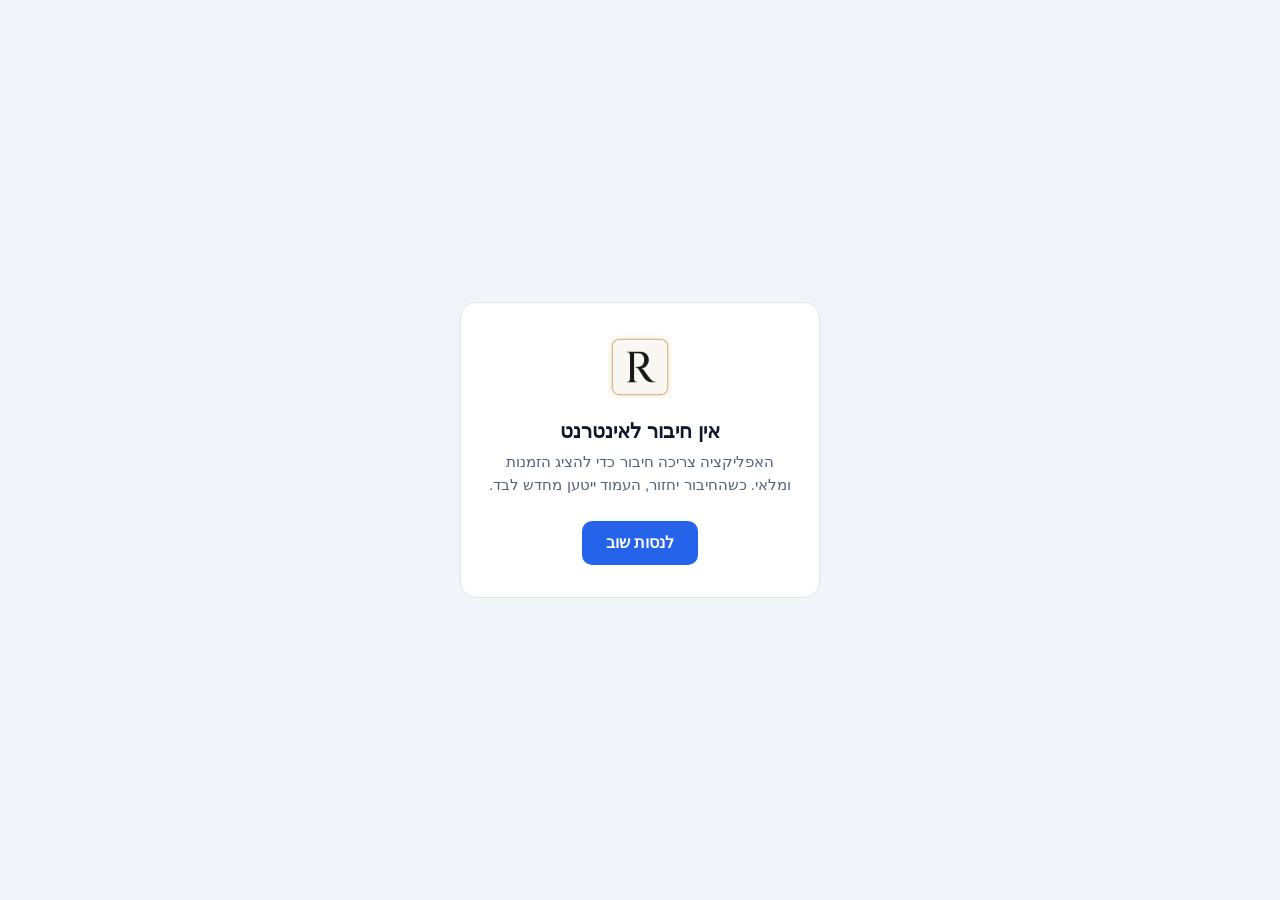
<file: offline.html>
<!DOCTYPE html>
<html dir="rtl" lang="he">
<head>
<meta charset="UTF-8">
<meta name="viewport" content="width=device-width, initial-scale=1.0, viewport-fit=cover">
<meta name="theme-color" content="#1e293b">
<title>רחליס — אין חיבור</title>
<style>
  :root { color-scheme: light; }
  * { box-sizing: border-box; margin: 0; }
  body {
    min-height: 100vh;
    display: flex; align-items: center; justify-content: center;
    padding: 24px 16px;
    background: #f1f5f9; color: #0f172a;
    font-family: "Assistant", "Segoe UI", Arial, sans-serif;
  }
  .card {
    width: 100%; max-width: 360px;
    background: #fff; border: 1px solid #dde5ee; border-radius: 16px;
    padding: 32px 24px; text-align: center;
  }
  img { width: 64px; height: 64px; border-radius: 14px; margin-bottom: 16px; }
  h1 { font-size: 1.25rem; font-weight: 800; margin-bottom: 8px; }
  p { color: #52627a; font-size: .95rem; line-height: 1.5; margin-bottom: 24px; }
  button {
    font: inherit; font-weight: 700; font-size: 1rem;
    min-height: 44px; padding: 0 24px;
    border: 0; border-radius: 10px;
    background: #2563eb; color: #fff; cursor: pointer;
  }
  button:focus-visible { outline: 3px solid #93c5fd; outline-offset: 2px; }
</style>
</head>
<body>
  <main class="card">
    <img src="icons/icon-192.png" alt="">
    <h1>אין חיבור לאינטרנט</h1>
    <p>האפליקציה צריכה חיבור כדי להציג הזמנות ומלאי. כשהחיבור יחזור, העמוד ייטען מחדש לבד.</p>
    <button type="button" onclick="location.reload()">לנסות שוב</button>
  </main>
  <script>window.addEventListener('online', () => location.reload());</script>
</body>
</html>
</file>
